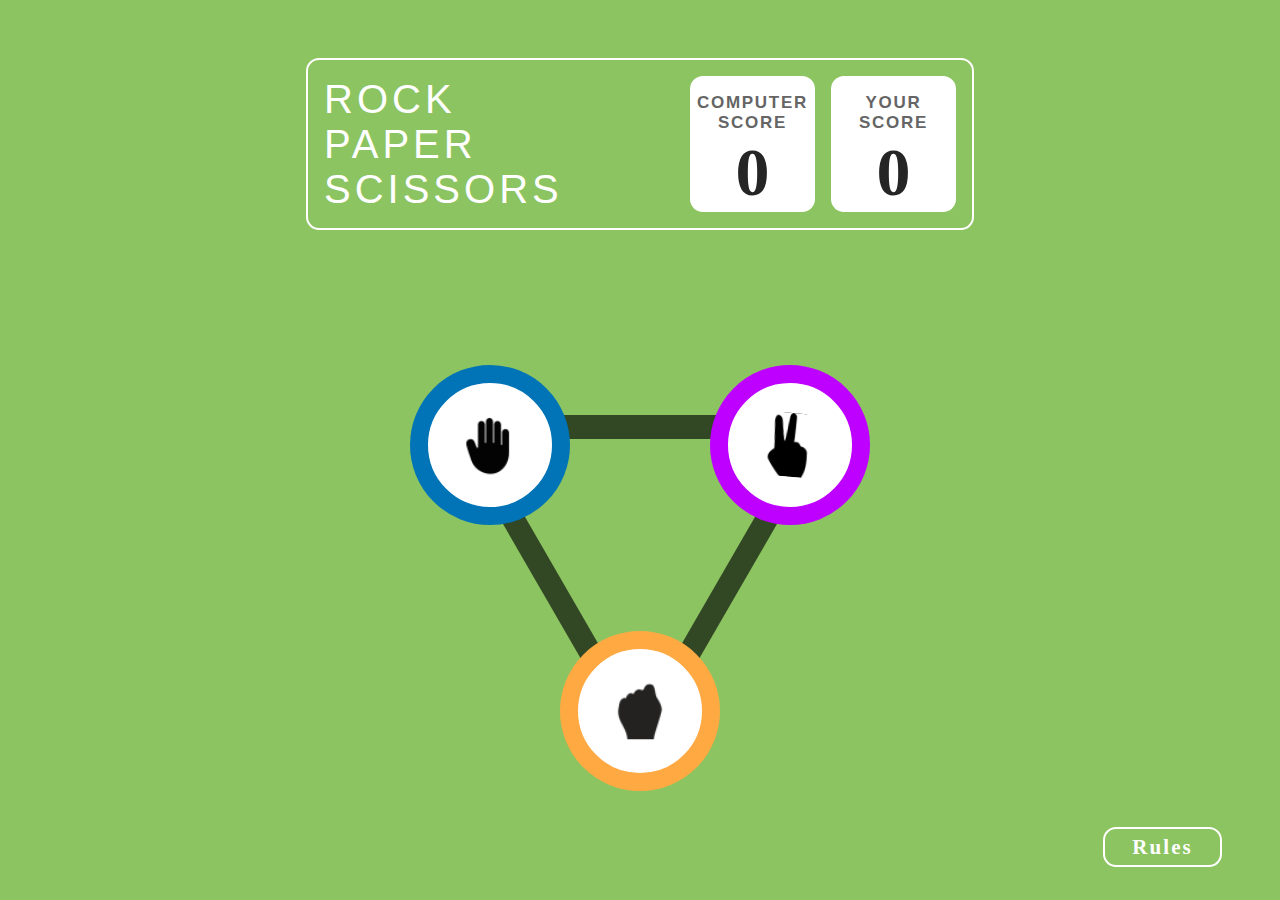
<file: index.html>
<html>
  <head>
    <title>Rock Paper Scissors</title>

    <meta name="viweport" content="width=device-width , initial-scale=1" />
    <link rel="stylesheet" href="style.css" />
  </head>

  <body>
    <header>
      <div id="headbox">
        <div class="headcontent" id="rps">
          <p>ROCK<br />PAPER<br />SCISSORS</p>
        </div>
        <div class="headcontent" id="hbox">
          <div class="score" id="scorec">
            <span id="scorecname">
              <p class="hscore">
                COMPUTER <br />
                SCORE
              </p>
              <p class="hhscore" id="scorecomp">0</p>
            </span>
          </div>

          <div class="score" id="scoreu">
            <span id="scoreuname">
              <p class="hscore">
                YOUR <br />
                SCORE
              </p>
              <p class="hhscore" id="scoreuser">0</p>
            </span>
          </div>
        </div>
      </div>
    </header>
    <div class="gamebox">
      <div class="mumma hidden">
        <div class="triangle"></div>
        <div class="triangle1"></div>
        <button class="number top" id="rock"></button>
        <button class="number bottom-left" id="paper"></button>
        <button class="number bottom-right" id="scissors"></button>
      </div>
      <div class="mainresbox">
        <div class="resultgen">
          <div class="resultgenchoice">
            <div class="rc" id="yourchoice">YOU PICKED</div>
            <div class="rc" id="compchoice">PC PICKED</div>
          </div>
          <div class="circleanimate">
            <div class="pulse onepulse">
              <div class="main one"></div>
              <span id="firstspan" style="--i: 1"></span>
              <span id="firstspan" style="--i: 2"></span>
              <span id="firstspan" style="--i: 3"></span>
            </div>
            <div class="addBox hidden">
              <div id="status"></div>
              <div id="status1">AGAINST PC</div>
              <div>
                <button id="addBox">Play Again</button>
              </div>
            </div>
            <div class="pulse twopulse">
              <div class="main two"></div>
              <span id="secondspan" style="--i: 1"></span>
              <span id="secondspan" style="--i: 2"></span>
              <span id="secondspan" style="--i: 3"></span>
            </div>
          </div>
        </div>
      </div>
    </div>

    <div class="rulesandnext">
      <div class="rulebook hidden">
        <button id="cross">X</button>
        <h1>Game Rules</h1>
        <ul>
          <li>
            Rock beats scissors, scissors beat paper, and paper beats rock.
          </li>
          <li>
            Agree ahead of time whether you’ll count off “rock, paper, scissors,
            shoot” or just “rock, paper, scissors.”
          </li>
          <li>
            Use rock, paper, scissors to settle minor decisions or simply play
            to pass the time
          </li>
          <li>
            If both players lay down the same hand, each player lays down
            another hand
          </li>
        </ul>
      </div>
      <div class="container">
        <button class="sub-box" id="togglerulebook">Rules</button>
        <a href="final.html">
          <button class="sub-box hidden">Next</button>
        </a>
      </div>
    </div>
    <script src="script.js"></script>
  </body>
</html>
</file>
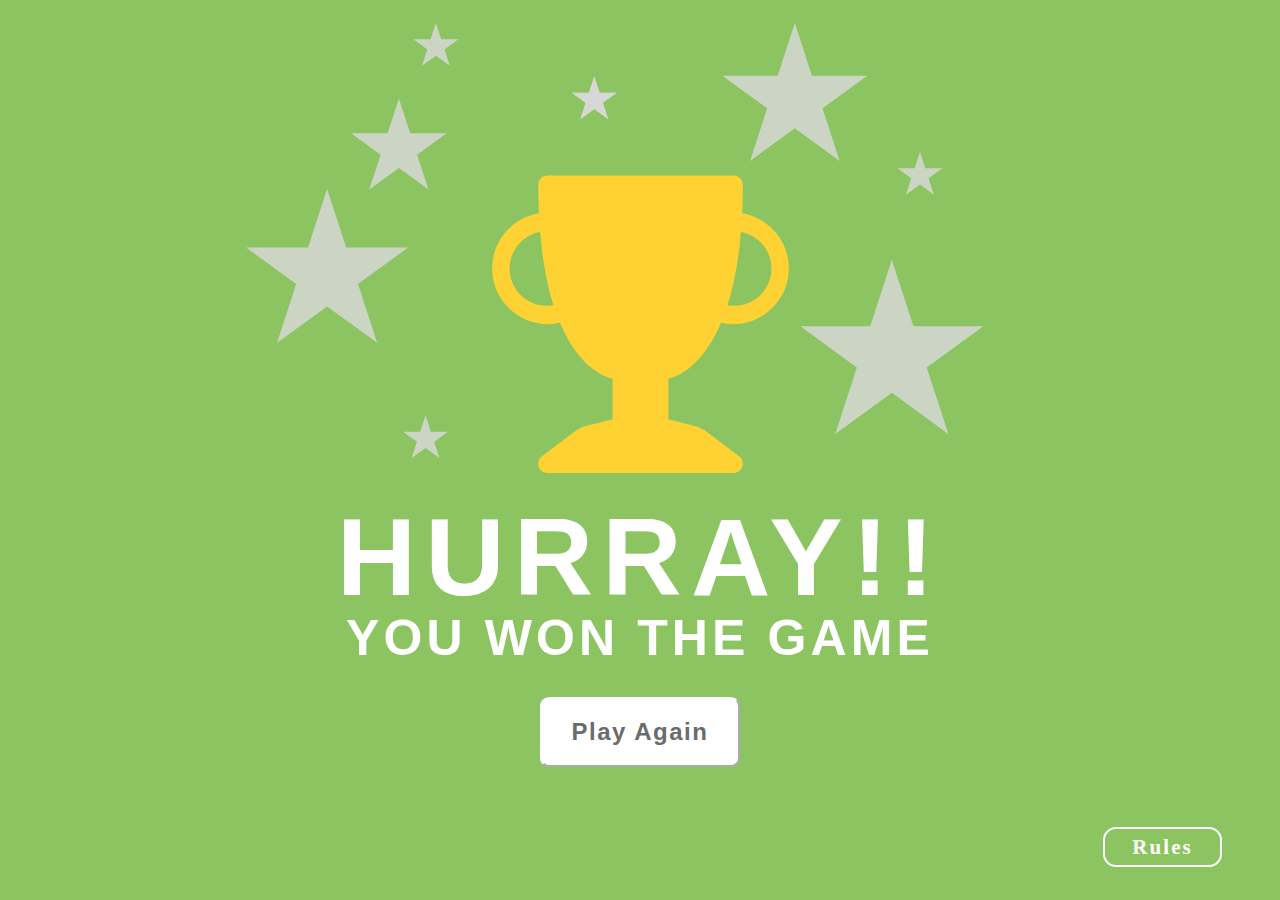
<file: final.html>
<html>

<head>
    <title>
        Rock Paper Scissors
    </title>

    <meta name="viweport" content="width=device-width , initial-scale=1">
    <link rel="stylesheet" href="style.css">
</head>

<body>

    <div class="finalbodypage">
        <div class="finalstuff">
            <img id="Trophy" src="./drawables/hurry.svg" alt="imgg">
        </div>
        <div class="finalstuff">
            <div id="aa1">HURRAY!!</div>
            <div id="aa2">YOU WON THE GAME</div>
            <div id="aa3"><a href="index.html"><button id="addBox" >Play Again</button></a></div>
        </div>
    </div>

    <div class="rulesandnext">
        <div class="rulebook hidden">
            <button id=cross>X</button>
            <h1>Game Rules</h1>
            <ul>
                <li>Rock beats scissors, scissors beat paper, and paper beats rock.</li>
                <li>Agree ahead of time whether you’ll count off “rock, paper, scissors, shoot” or just “rock, paper,
                    scissors.”</li>
                <li>Use rock, paper, scissors to settle minor decisions or simply play to pass the time</li>
                <li>If both players lay down the same hand, each player lays down another hand</li>
            </ul>
        </div>
        <div class="container">
            <button class="sub-box" id="togglerulebook">Rules</button>
        </div>
    </div>
    <script src="./script.js"></script>
</body>
</body>

</html>
</file>
<file: style.css>
@font-face {
  font-family: "Dangrek";
  src: url("path-to-your-font/Dangrek-Regular.woff2") format("woff2");
}

:root {
  --rock: url(drawables/rock.svg);
  --paper: url(drawables/paper.svg);
  --scissors: url(drawables/scissors.svg);
  --bgc: #8cc461;
  --bx1: #ffa943;
  --bx2: #bd00ff;
  --bx3: #0074b6;
}

button:hover {
  cursor: pointer;
  background-color: #3e8e4172;
}

button:active {
  background-color: #3e8e4173;
  box-shadow: 0 5px #666;
  transform: translateY(4px);
}

body {
  background-color: var(--bgc);
  display: flex;
  justify-content: center;
  align-items: center;
  position: relative;
}

header {
  display: flex;
  width: 50%;
  padding: 1em;
  align-self: flex-start;
  border: 2px solid #fff;
  border-radius: 13px;
  position: absolute;
  top: 50px;
}

#headbox {
  display: flex;
  overflow: hidden;
  justify-content: space-between;
  width: 100%;
}

.headcontent {
  display: flex;
  align-items: center;
}

#rps p {
  margin: 0;
  color: #fff;
  font-family: Arial, Helvetica, sans-serif;
  font-size: 40px;
  font-style: normal;
  font-weight: 400;
  letter-spacing: 4px;
}

#hbox {
  overflow: hidden;
  display: flex;
  justify-content: space-between;
  width: 50%;
  justify-content: end;
}

#hbox .score {
  display: inline-block;
  flex-shrink: 0;
  background-color: #fff;
  border-radius: 13px;
  width: 125px;
  padding: 0%;
  margin-left: 1em;
}

.hscore {
  margin-bottom: 0;
  text-align: center;
  color: #656565;
  font-family: Arial, Helvetica, sans-serif;
  font-size: 17px;
  font-style: normal;
  font-weight: 700;
  line-height: normal;
  letter-spacing: 1.7px;
}

.hhscore {
  margin: 0;
  color: #252525;
  text-align: center;
  font-family: Roboto;
  font-size: 68px;
  font-style: normal;
  font-weight: 700;
}

.rulesandnext {
  display: flex;
  flex-direction: column;
  justify-content: space-between;
  align-items: flex-end;
  width: 350px;
  height: auto;
  position: absolute;
  right: 50px;
  bottom: 25px;
}

.rulebook {
  display: grid;
  place-items: center;
  height: auto;
  width: 300px;
  background-color: #004429;
  color: #fff;
  border: 4px solid white;
  border-radius: 10%;
  margin-bottom: 30px;
  position: relative;
}

.rulebook.hidden {
  display: none;
}

.rulebook #cross {
  font-family: "Dangrek", sans-serif;
  font-size: xx-large;
  font-weight: 600;
  color: #fff;
  border: 4px solid white;
  background-color: red;
  padding: 4px 12px;
  border-radius: 50%;
  position: absolute;
  right: -15px;
  top: -25px;
}

.rulebook ul {
  margin-top: 0;
  padding-right: 1vw;
}

.rulebook ul li::marker {
  color: yellow;
  font-size: x-large;
}

.rulebook ul li {
  text-align: justify;
  font-size: medium;
  list-style-type: square;
  margin-bottom: 10px;
}

.container {
  display: flex;
  justify-content: end;
  width: 80%;
}

.sub-box {
  border: 2px solid white;
  background-color: transparent;
  color: #fff;
  width: 119px;
  height: 40px;
  border-radius: 13px;
  font-family: Roboto;
  font-size: 21px;
  font-style: normal;
  font-weight: 600;
  line-height: normal;
  letter-spacing: 2.1px;
  margin-left: 20px;
}

.sub-box.hidden {
  display: none;
}

/*GameBox*/
.gamebox {
  display: flex;
  flex-direction: column;
  align-items: center;
  margin-top: 20rem;
  width: 50%;
}

/*Triangle*/
.mumma {
  position: fixed;
  display: flex;
  justify-content: baseline;
  width: fit-content;
  position: relative;
  margin-bottom: 5vh;
  display: block;
}

.triangle {
  width: 0;
  height: 0;
  border-left: 200px solid transparent;
  border-right: 200px solid transparent;
  border-top: 346.4px solid rgba(0, 0, 0, 0.64);
  position: relative;
}

.triangle1 {
  bottom: 13%;
  right: calc(10%);
  align-self: center;
  width: 0;
  height: 0;
  border-left: 160px solid transparent;
  border-right: 160px solid transparent;
  border-top: 277.12px solid var(--bgc);
  position: absolute;
}

button.number {
  height: 160px;
  width: 160px;
  display: flex;
  justify-content: center;
  align-items: center;
  color: black;
  font-weight: bold;
  border-radius: 50%;

  position: absolute;
  background-color: #fff;
}

.top {
  background: var(--rock) no-repeat center;
  border: 18px solid var(--bx1);
  bottom: -30px;
  left: 30%;
}

.bottom-left {
  background: var(--paper) no-repeat center;
  align-self: flex-end;
  border: 18px solid var(--bx3);
  top: -50px;
  left: -30px;
}

.bottom-right {
  background: var(--scissors) no-repeat center;
  background-size: 50px;
  align-self: flex-end;
  border: 18px solid var(--bx2);
  top: -50px;
  right: -30px;
}

/*RESULT GEN*/
.mainresbox {
  display: none;
  width: 100%;
}

.resultgen {
  width: 100%;
}

.resultgenchoice {
  display: flex;
  justify-content: space-between;
  margin: 10px;
}

.resultgenchoice .rc {
  color: #fff;
  font-family: Roboto;
  font-size: 17px;
  font-style: normal;
  font-weight: 600;
  line-height: normal;
  letter-spacing: 1.7px;
  margin: 10px 30px;
}

/*RESULT GEN CIRCLE ANIMATION*/
.circleanimate {
  display: flex;
  justify-content: space-between;
  align-items: center;
  height: auto;
  width: auto;
  position: relative;
}

.pulse {
  width: 150px;
  height: 150px;
  border-radius: 50%;
  background-color: transparent;
  border: 28px solid transparent;
}

.pulse .main {
  position: absolute;
  top: 0%;
  border: 28px solid rgb(237, 12, 8);
  width: 150px;
  height: 150px;
  z-index: 1;
  border-radius: 50%;
  background-color: #fff;
  background-image: var(--rock);
  background-repeat: no-repeat;
  background-position: center;
}

.addBox.hidden {
  display: none;
  flex-direction: column;
  justify-content: center;
  align-items: center;
  align-self: center;
  justify-content: center;
}

.addBox #status {
  color: #fff;
  text-align: center;
  font-family: Roboto;
  font-size: 39px;
  font-style: normal;
  font-weight: 800;
  line-height: normal;
  letter-spacing: 3.9px;
}

.addBox #status1 {
  margin-top: 10px;
  color: #fff;
  text-align: center;
  font-family: Roboto;
  font-size: 25px;
  font-style: normal;
  font-weight: 800;
  line-height: normal;
  letter-spacing: 2.5px;
}

#addBox {
  margin-top: 10px;
  width: 174px;
  height: 44px;
  border-radius: 9px;
  border-color: inherit;
  background: #fff;
  color: #6b6b6b;
  font-family: Arial, Helvetica, sans-serif;
  font-size: 15px;
  font-style: normal;
  font-weight: 600;
  line-height: normal;
  letter-spacing: 1.5px;
}

.main.two {
  position: absolute;
  top: 0%;
  border: 28px solid rgb(8, 237, 8);
  width: 150px;
  height: 150px;
  z-index: 1;
  border-radius: 50%;
  background-color: #fff;
  background-repeat: no-repeat;
  background-position: center;
}

.main.one {
  left: 0%;
}

.main.two {
  right: 0%;
}

.pulse #firstspan {
  position: absolute;
  top: 0%;
  left: 0%;
  width: 150px;
  height: 150px;
  border: 28px solid green;
  background-color: green;
  border-radius: inherit;
  opacity: 0.8;
}

.pulse #secondspan {
  position: absolute;
  top: 0%;
  right: 0%;
  width: 150px;
  height: 150px;
  border: 28px solid green;
  background-color: green;
  border-radius: inherit;
  opacity: 0.8;
}

.pulse.onepulse.animate #firstspan {
  animation: pulseanimation 4s ease-out infinite;
  animation-delay: calc(0.5s * var(--i));
}

.pulse.twopulse.animate #secondspan {
  animation: pulseanimation 4s ease-out infinite;
  animation-delay: calc(0.5s * var(--i));
}

@keyframes pulseanimation {
  100% {
    opacity: 0;
    transform: scale(2);
  }
}

/*Final page CSS*/
.finalbodypage {
  width: 100%;
}

.finalstuff {
  display: flex;
  flex-direction: column;
  align-items: center;
  padding: 10px;
}
#Trophy {
  margin-top: -100px;
  margin-left: -50px;
  width: 100%;
  height: 50vh;
}
#aa1 {
  margin-bottom: 30px;
  width: auto;
  height: 86px;
  flex-shrink: 0;
  color: #fff;
  text-align: center;
  font-family: Arial, Helvetica, sans-serif;
  font-size: 110px;
  font-style: normal;
  font-weight: 600;
  line-height: normal;
  letter-spacing: 9.1px;
}

#aa2 {
  margin-bottom: 10px;
  color: #fff;
  text-align: center;
  font-family: Arial, Helvetica, sans-serif;
  font-size: 50px;
  font-style: normal;
  font-weight: 600;
  line-height: normal;
  letter-spacing: 4.1px;
}

#aa3 {
  padding: 10px;
}

#aa3 button {
  font-size: x-large;
  width: 200px;
  height: 70px;
  border-color: #fff;
}
</file>
